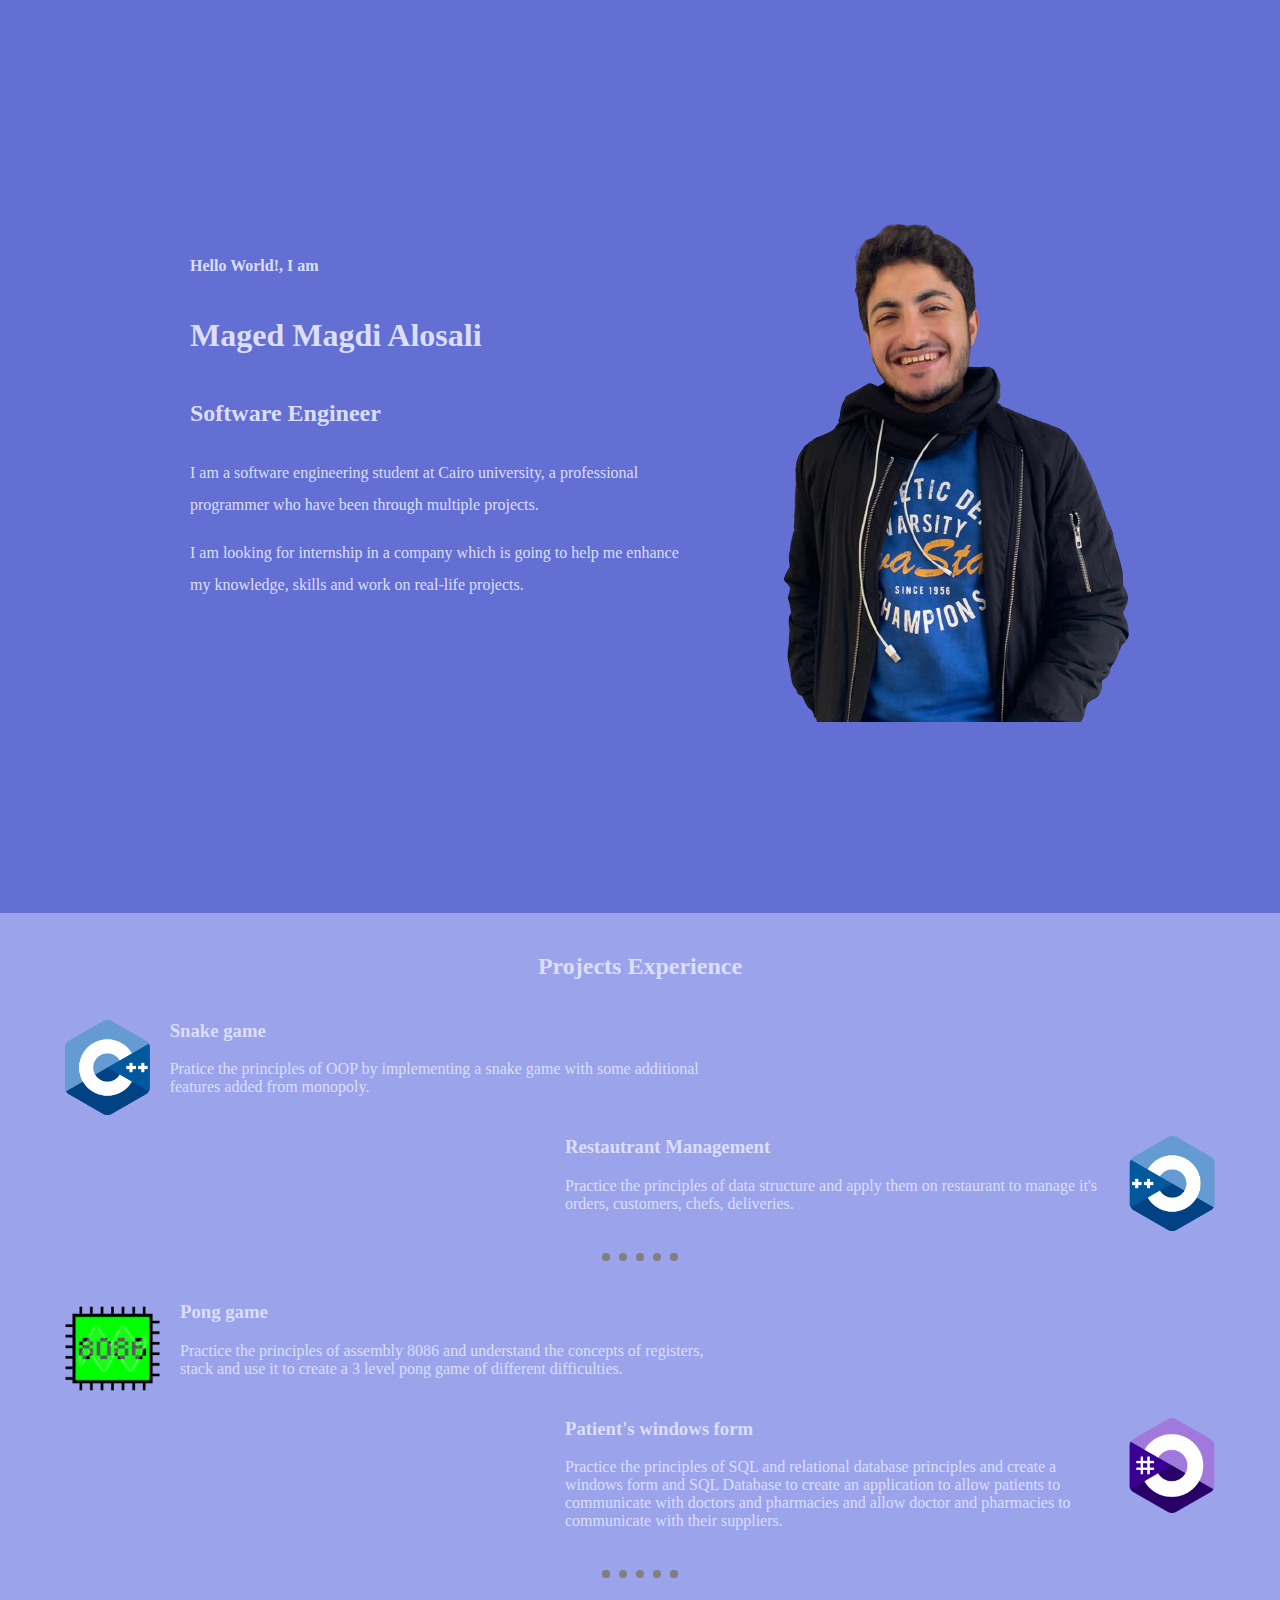
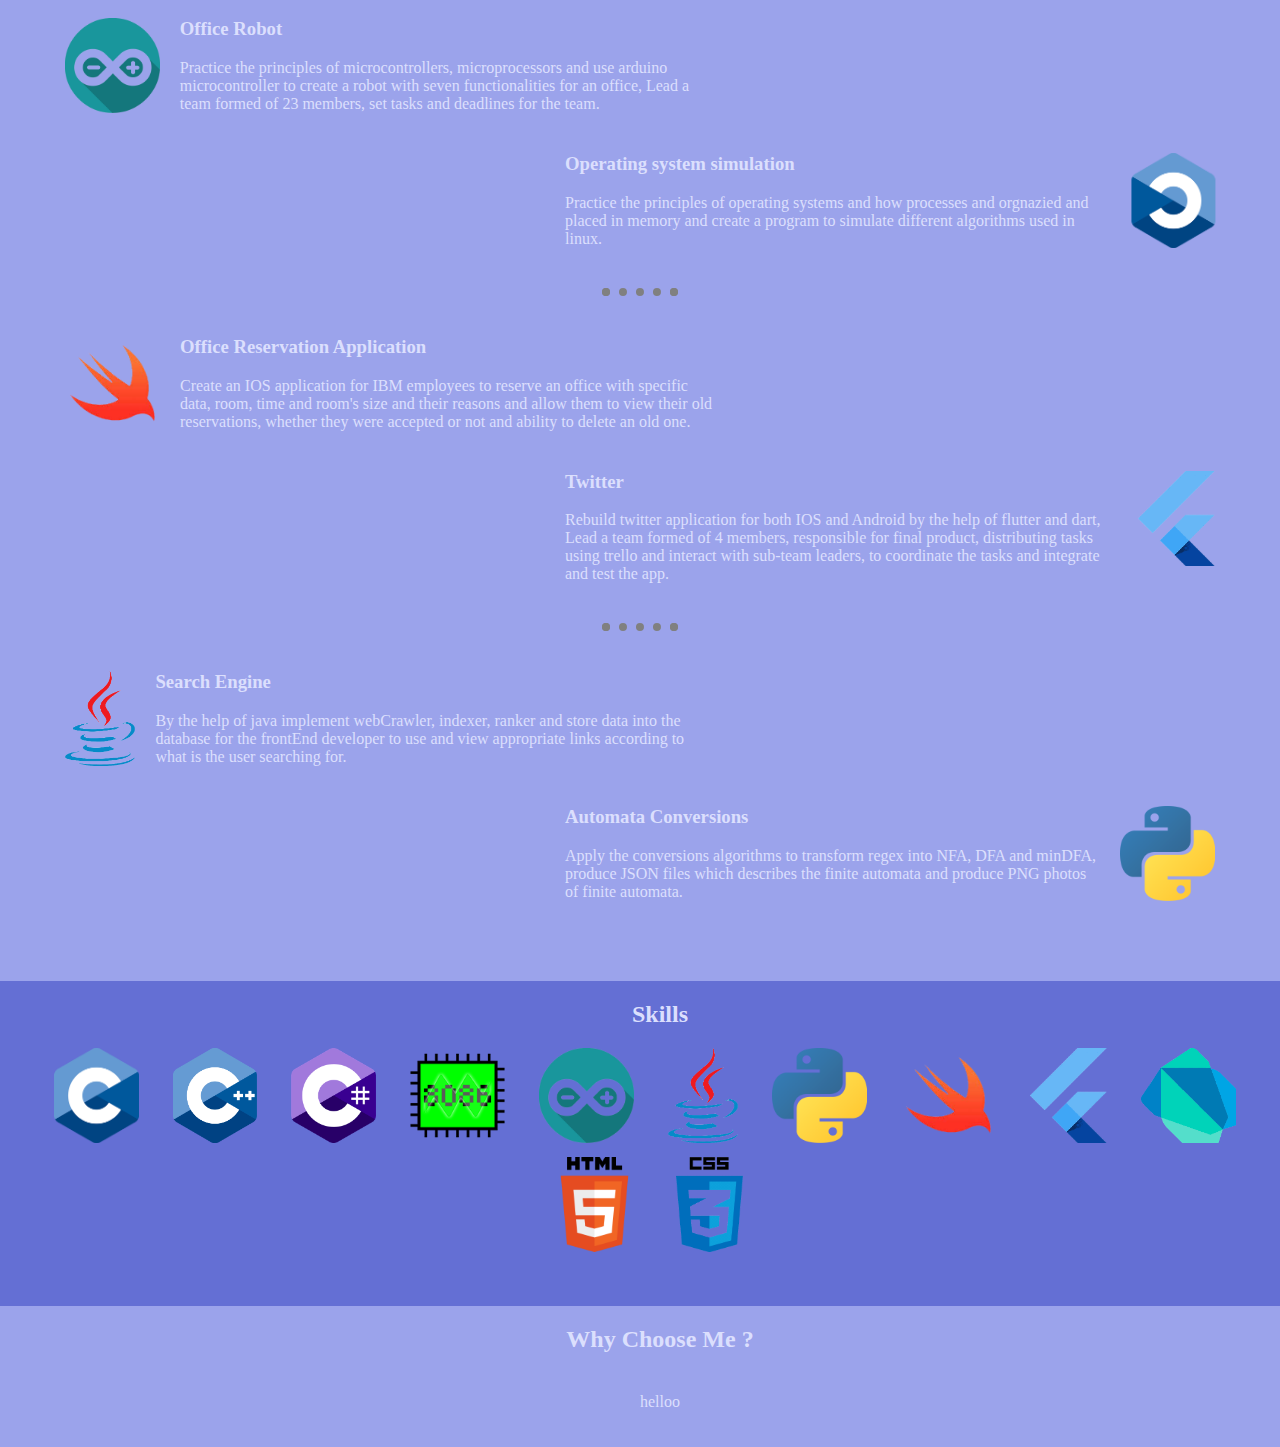
<file: index.html>
<!DOCTYPE html>
<html>
    <head>
        <meta charset="utf-8">
        <title> website's title </title>
        <link rel="stylesheet" href = "css/styles.css">
    </head>
    <body>
        <div class="intro">
            <div class = "greeting">
                <h4>
                    Hello World!, I am 
                </h4>
                <h1>
                    Maged Magdi Alosali
                </h1>
                <h2>
                    Software Engineer
                </h2>
                <p>
                    I am a software engineering student at Cairo university, a professional programmer who have been through multiple projects.
                </p>
                <p>
                    I am looking for internship in a company which is going to help me enhance my knowledge, skills and work on real-life projects.
                </p>
            </div>
            <div class = "pImage">
                <img src = "images/personal_Image.png">
            </div>
        </div>
        
        <div class = "projects">
            <h2 class = "headers">
                Projects Experience
            </h2>
            
            <div class ="leftProject leftDescription">
                <img src = "images/c++Logo.png" class = "Logo leftImage">
                <div>
                    <h3>
                        Snake game
                    </h3>
                    <p> 
                        Pratice the principles of OOP by implementing a snake game 
                        with some additional features added from monopoly.
                    </p>     
                </div>
            </div>

            <div class ="rightProject rightDescription">
                <img src = "images/c++Logo.png" class = "Logo rightImage">
                <div>
                    <h3>
                        Restautrant Management
                    </h3>
                    <p> 
                        Practice the principles of data structure and apply them on 
                        restaurant to manage it's orders, customers, chefs, deliveries.
                    </p>     
                </div>
            </div>

            <hr>

            <div class ="leftProject leftDescription">
                <img src = "images/emu8086Logo.png" class = "Logo leftImage">
                <div>
                    <h3>
                        Pong game
                    </h3>
                    <p> 
                        Practice the principles of assembly 8086 and understand the 
                        concepts of registers, stack and use it to create a 3 level pong 
                        game of different difficulties.
                    </p>     
                </div>
            </div>

            <div class ="rightProject rightDescription">
                <img src = "images/csharpLogo.png" class = "Logo rightImage">
                <div>
                    <h3>
                        Patient's windows form
                    </h3>
                    <p> 
                        Practice the principles of SQL and relational database principles
                        and create a windows form and SQL Database to create an application to allow patients to 
                        communicate with doctors and pharmacies and allow doctor and pharmacies to communicate with their suppliers.
                    </p>     
                </div>
            </div>

            <hr>

            <div class ="leftProject leftDescription">
                <img src = "images/arduinoLogo.png" class = "Logo leftImage">
                <div>
                    <h3>
                        Office Robot
                    </h3>
                    <p> 
                        Practice the principles of microcontrollers, microprocessors and use 
                        arduino microcontroller to create a robot with seven functionalities for an 
                        office, Lead a team formed of 23 members, set tasks and deadlines for the team.
                    </p>     
                </div>
            </div>

            <div class ="rightProject rightDescription">
                <img src = "images/cLogo.png" class = "Logo rightImage">
                <div>
                    <h3>
                        Operating system simulation
                    </h3>
                    <p> 
                        Practice the principles of operating systems and how processes and orgnazied and 
                        placed in memory and create a program to simulate different algorithms used in linux.
                    </p>     
                </div>
            </div>

            <hr>

            <div class ="leftProject leftDescription">
                <img src = "images/swiftLogo.png" class = "Logo leftImage">
                <div>
                    <h3>
                        Office Reservation Application
                    </h3>
                    <p> 
                        Create an IOS application for IBM employees to reserve an office with specific data, room, time 
                        and room's size and their reasons and allow them to view their old reservations, whether they were 
                        accepted or not and ability to delete an old one.
                    </p>     
                </div>
            </div>

            <div class ="rightProject rightDescription">
                <img src = "images/flutterLogo.png" class = "Logo sRightImage">
                <div>
                    <h3>
                        Twitter 
                    </h3>
                    <p> 
                        Rebuild twitter application for both IOS and Android by the help of flutter and dart, 
                        Lead a team formed of 4 members, responsible for final product, distributing tasks using trello
                        and interact with sub-team leaders, to coordinate the tasks and integrate and test the app.
                    </p>     
                </div>
            </div>

            <hr>

            <div class ="leftProject leftDescription">
                <img src = "images/javaLogo.png" class = "Logo leftImage">
                <div>
                    <h3>
                        Search Engine
                    </h3>
                    <p> 
                        By the help of java implement webCrawler, indexer, ranker and store data into the database for the 
                        frontEnd developer to use and view appropriate links according to what is the user searching for.
                    </p>     
                </div>
            </div>

            <div class ="rightProject rightDescription">
                <img src = "images/pythonLogo.png" class = "Logo sRightImage">
                <div>
                    <h3>
                        Automata Conversions 
                    </h3>
                    <p> 
                        Apply the conversions algorithms to transform regex into NFA, DFA and minDFA, produce JSON files which 
                        describes the finite automata and produce PNG photos of finite automata.
                    </p>     
                </div>
            </div>
        </div>
        
        <div class = "skills">
            <h2 class = "headers">
                Skills
            </h2>
            <img src = "images/cLogo.png" class = "Logo skillImages">
            <img src = "images/c++Logo.png" class = "Logo skillImages">
            <img src = "images/csharpLogo.png" class = "Logo skillImages">
            <img src = "images/emu8086Logo.png" class = "Logo skillImages">
            <img src = "images/arduinoLogo.png" class = "Logo skillImages">
            <img src = "images/javaLogo.png" class = "Logo skillImages">
            <img src = "images/pythonLogo.png" class = "Logo skillImages">
            <img src = "images/swiftLogo.png" class = "Logo skillImages">
            <img src = "images/flutterLogo.png" class = "Logo skillImages">
            <img src = "images/dartLogo.png" class = "Logo skillImages">
            <img src = "images/html5Logo.png" class = "Logo skillImages">
            <img src = "images/css3Logo.png" class = "Logo skillImages">
        </div>

        <div class = "whyChooseMe">
            <h2 class = "headers">
                Why Choose Me ?
            </h2>
            <p>
                 helloo
            </p>
        </div>
    </body>
</html>
</file>
<file: css/styles.css>
body { 
    margin: 0;
    
    
}

hr {
    border-style: dotted;
    border-bottom: none;
    border-width: 8px;
    width: 5%;
    margin:auto;
    color: grey;
}

h1, h2, h3, h4, p{ 
    margin-top: 0;
}

.pImage {
    
    position: relative;
    left: 300px; 
    bottom: 180px;
}

.greeting {
    
    position: relative;
    top: 250px;
    margin: 0 auto;
    right: 200px;
    width: 500px;
    color :#DBDFFD;
    text-align: left;
    
}

.intro {
    background-color: #646FD4;
    margin: 0;
    text-align: center;
    line-height: 2;
}

.projects {
    padding: 40px;
    text-align: center;
    background-color: #9BA3EB;
    color: #DBDFFD;
}

.headers{
    margin-bottom: 40px;
}

.Logo{
    height: 95px; 
}



.leftImage{
    float: left;
    margin-right: 20px;
}


.leftDescription {
    width: 650px;
    position: relative;
    right: 250px;    
}

.leftProject{
    margin: 40px auto 40px auto;
    text-align: left;
    
}

.rightImage{
    float: right;
    margin-left: 20px;
    transform: scaleX(-1);
}

.sRightImage {
    float: right;
    margin-left: 20px;
    
}

.rightDescription {
    width: 650px;
    position: relative;
    left: 250px;    
}

.rightProject{
    margin: 0 auto 40px auto;
    text-align: left;
    
}

.skills {
    padding: 20px;
    background-color: #646FD4;
    color: #DBDFFD;
    text-align: center;
    display: inline-block;
    width: 100%;

    
}

.skillImages{
    
    position: relative;
    bottom: 20px;
    margin-right: 30px;
    margin-bottom: 10px;
}

.whyChooseMe{
    padding: 20px;
    background-color: #9BA3EB;
    color: #DBDFFD;
    text-align: center;
    display: inline-block;
    width: 100%;
}
</file>
